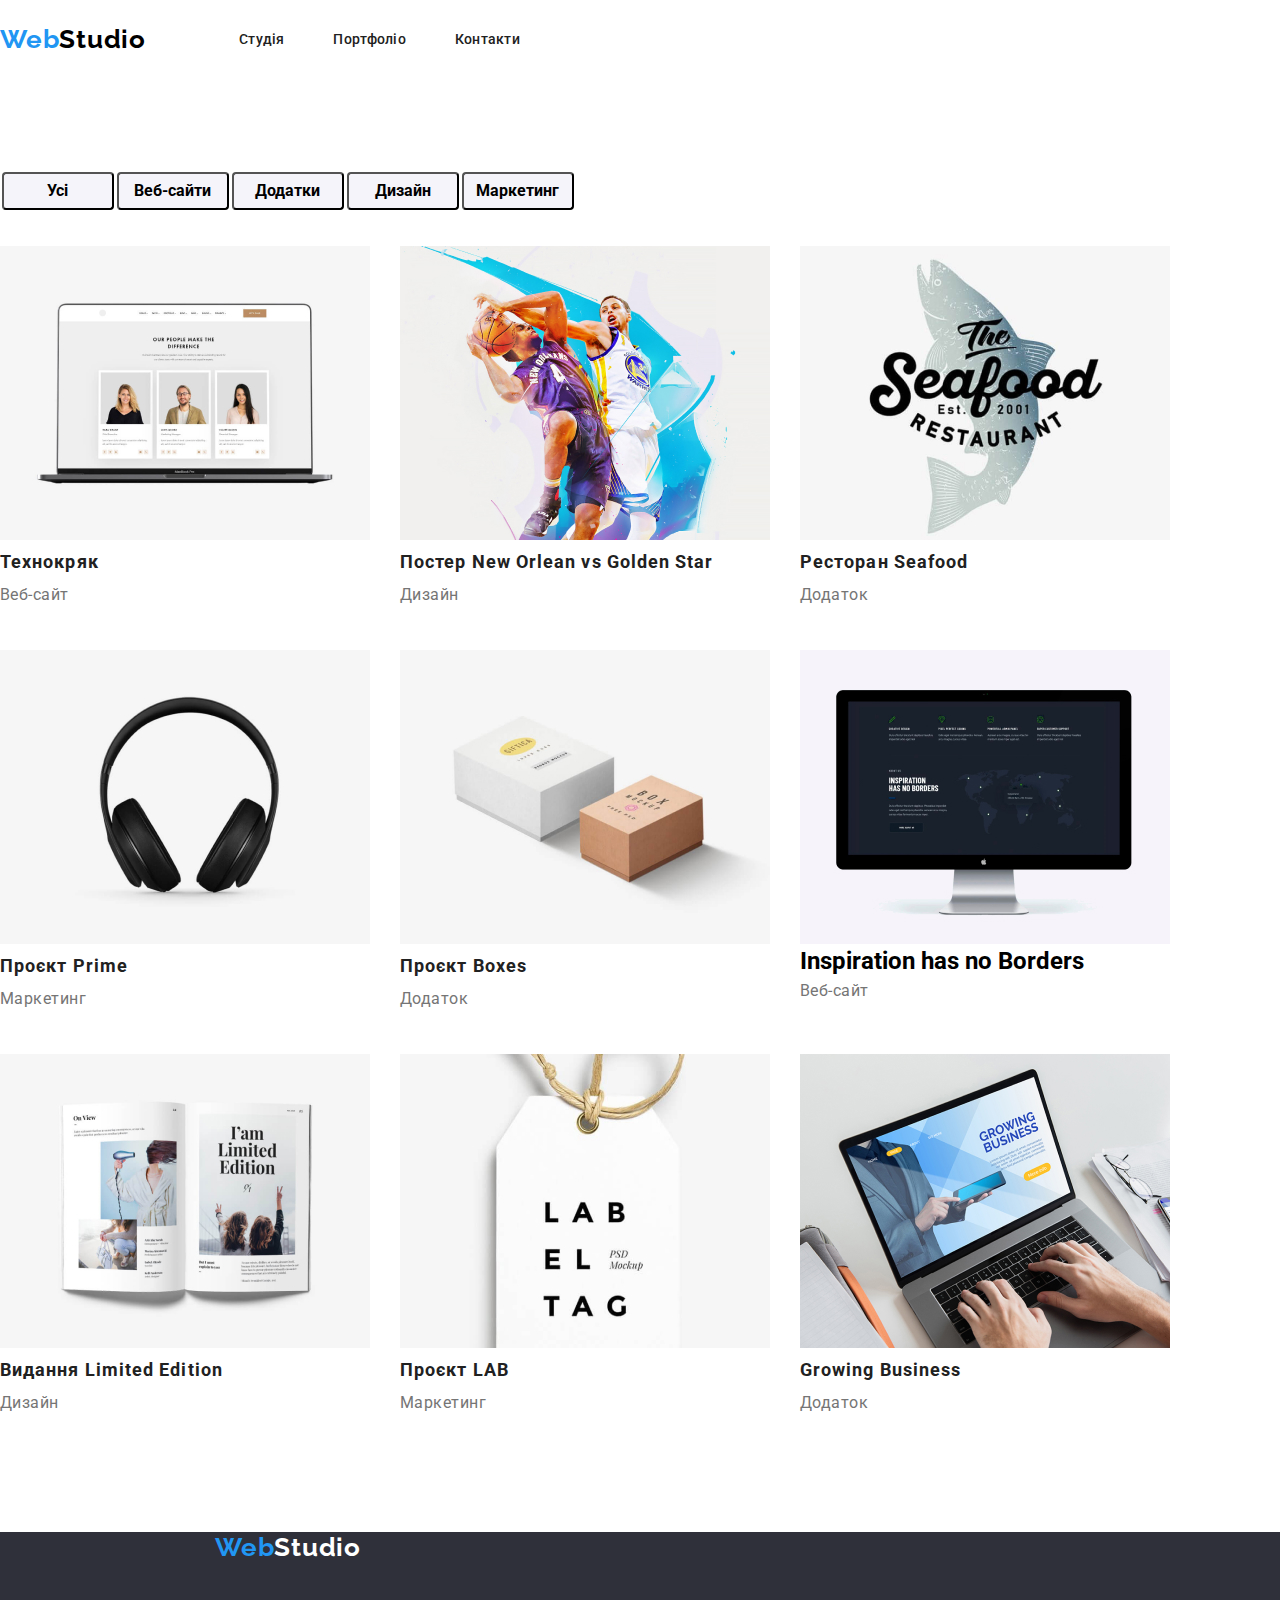
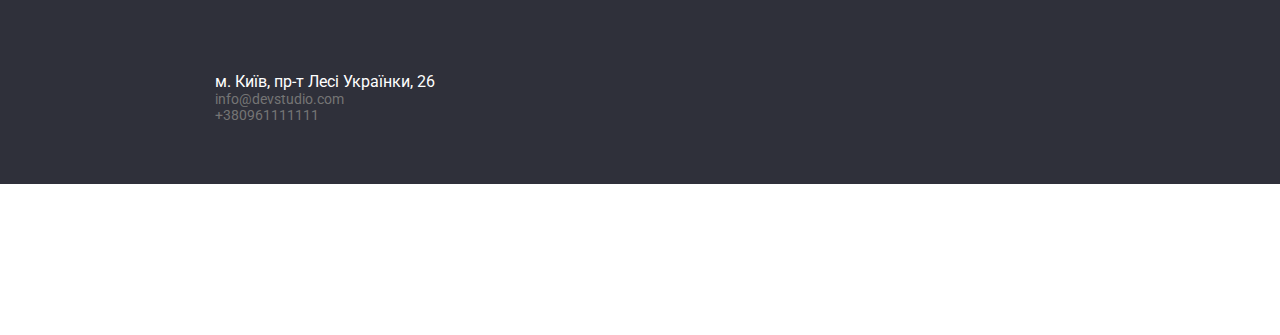
<file: index.html>
<!DOCTYPE html>
<html lang="en">
<head>
    <meta charset="UTF-8">
    <meta http-equiv="X-UA-Compatible" content="IE=edge">
    <meta name="viewport" content="width=device-width, initial-scale=1.0">
    <title>Портфоліо</title>
    <link rel="stylesheet" href="https://fonts.googleapis.com/css2?family=Raleway:wght@700&family=Roboto:wght@100;400;500;700;900&display=swap">
    <link rel="stylesheet" href="https://cdnjs.cloudflare.com/ajax/libs/modern-normalize/1.1.0/modern-normalize.min.css">
    <link rel="stylesheet" href="./css/styles.css">
</head>
<body>

    <div class="container">
      
        <header>
          <div class="header">
            <nav>
              <div class="header-left">
                <!-- header-nav-box -->
                <a href="#" class="logo-link"> <span class="Web">Web</span>Studio</a>
              <ul class="header-ul1">
                <li class="nav-list-link">
                  <a href="#" class="nav-list-text">Студія</a>
                </li>
                <li class="nav-list-link">
                  <a href="./index.html" class="nav-list-text">Портфоліо</a>
                </li>
                <li class="nav-list-link">
                  <a href="#" class="nav-list-text">Контакти</a>
                </li>
              </ul>
             </div>
            </nav>
          
            <div class="header-right">
              <!-- tel-email -->
              <a class="nav-list-email" href="mailto:info@devstudio.com"> <span> <img src="./img/envelope.png" alt="#" class="photo-email"> </span> info@devstudio.com</a>
              <a class="nav-list-email"href="tel:+380961111111"> <span> <img src="./img/smartphone.png" alt="#" class="photo-email"> </span> +380961111111</a>
            </div>
          </div>
        </header>

          <div class="button-ccc">
            <section class="ccc"> 
              <button class="features-subtitle">Усі</button>
              <button class="features-subtitle">Веб-сайти</button>
              <button class="features-subtitle">Додатки</button>
              <button class="features-subtitle">Дизайн</button>
              <button class="features-subtitle">Маркетинг</button>
            </section>
            </div>

        <section class="language">
          <div class="container-language">

            <ul class="navi-list">
              <li class="list">
                <img src="./img/img(7).jpg" alt="Технокряк">
                <h2 class="text">Технокряк</h2>
                <p class="text-2">Веб-сайт</p>
              </li>

              <li class="list">
                <img src="./img/img(8).jpg" alt="Постер New Orlean vs Golden Star">
                <h2 class="text">Постер New Orlean vs Golden Star</h2>
                <p class="text-2">Дизайн</p>
              </li>

              <li class="list">
                <img src="./img/img(9).jpg" alt="Ресторан Seafood">
                <h2 class="text">Ресторан Seafood</h2>
                <p class="text-2">Додаток</p>
              </li>

              <li class="list">
                <img src="./img/img(10).jpg" alt="Проєкт Prime">
                <h2 class="text">Проєкт Prime</h2>
                <p class="text-2">Маркетинг</p>
              </li>

              <li class="list">
                <img src="./img/img(11).jpg" alt="роєкт Boxes">
                <h2 class="text">Проєкт Boxes</h2>
                <p class="text-2">Додаток</p>
              </li>

              <li class="list">
                <img src="./img/img(12).jpg" alt="Inspiration has no Borders">
                <h2 class="team-list-title">Inspiration has no Borders</h2>
                <p class="text-2">Веб-сайт</p>
              </li>

              <li class="list">
                <img src="./img/img(13).jpg" alt="Видання Limited Edition">
                <h2 class="text">Видання Limited Edition</h2>
                <p class="text-2">Дизайн</p>
              </li>

              <li class="list">
                <img src="./img/img(14).jpg" alt="Проєкт LAB">
                <h2 class="text">Проєкт LAB</h2>
                <p class="text-2">Маркетинг</p>
              </li>

              <li class="list">
                <img src="./img/img(15).jpg" alt="Growing Business">
                <h2 class="text">Growing Business</h2>
                <p class="text-2">Додаток</p>
              </li>
            </ul>
          </div>
        </section>
        </section>

          <!-- footer -->

      <footer class="footer">
        <a href="#" class="studio"> <span class="Web">Web</span>Studio</a>

        <div class="section-footer">
          <p class="text-footer-p">м. Київ, пр-т Лесі Українки, 26</p>

          <a class="nav-list-3" href="mailto:info@devstudio.com">info@devstudio.com</a>

          <a class="nav-list-3" href="tel:+380961111111">+380961111111</a>

          <p class="text-footer">приєднуйтесь</p>
        </div>
      </footer>

    </div>
  </body>     
</html>
</file>
<file: css/styles.css>
body {
    font-family: 'Roboto', sans-serif;
}

ul, h1, h2, h3, h4, p {
    padding: 0;
    margin: 0;
}

ul {
    list-style: none;
}

a {
    text-decoration: none;
}

.container{
    width: 1600px;
    margin: 0 auto;
}

.header{
    width: 1600px;
    display: flex;
    justify-content: space-between;
    margin: 0 auto;
    padding: 24px 0;
}

.header-left{
    display: flex;
    justify-content: space-between;
    width: 520px;
}

.logo-link {
    font-family: 'Raleway';
    font-style: normal;
    font-weight: 700;
    font-size: 26px;
    letter-spacing: 0.03em;
    color: black;
    text-decoration: none;
    line-height: normal;
    letter-spacing: 0.78px;
}

.Web{
    color: #2196F3;
}

.header-ul1{
    display: flex;
    justify-content: space-between;
    width: 281px;
    align-items: center;
}

.nav-list-text:hover, .nav-list-text:focus {
    font-weight: 600;
    color: #94CFFF;
}

.nav-list-text{
    font-family: 'Roboto';
    font-style: normal;
    font-weight: 500;
    font-size: 14px;
    line-height: 16px;
    letter-spacing: 0.02em;
    color: #212121;
}


.header-right{
    display: flex;
    justify-content: space-between;
    width: 307px;
    align-items: center;
}

.nav-list-email {
    color: #757575;
    font-size: 14px;
    font-family: 'Roboto';
    font-weight: 500;
    letter-spacing: 0.28px;
}

.nav-list-email:hover, .nav-list-email:focus {
    color: #2196F3;
}

.features-subtitle7:hover, .features-subtitle7:focus {
    color: #94CFFF;
}

.button-ccc {
    width: 575px;
    height: 54px;
    padding-top: 94px;
}

.ccc {
    display: flex;
    justify-content: space-around;
}

.features-subtitle:hover, .features-subtitle:focus {
    background-color: #2196F3;
    color: #FFFFFF;
}

.features-subtitle { 
    width: 112px;
    height: 38px;
    background: #F5F4FA;
    font-family: 'Roboto' sans-serif;
    font-style: normal;
    font-weight: 700;
    font-size: 16px;
    text-align: center;
    border-radius: 4px;
}

.language {
    display: flex;
    width: 1170px;
    height: 1360px;
    flex-direction: column;
    justify-content: center;
    align-items: center;
}

.container-language {
    margin: 0 auto;
}

.navi-list {
    display: flex;
    align-items: center;
    justify-content: space-between;
    flex-wrap: wrap; 
}

.list {
    width: 370px;
    height: 404px;
    background: rgba(255, 255, 255, 0.7);
}

.text {
    display: flex;
    width: 322px;
    flex-direction: column;
    color: #212121;
    font-family: 'Roboto', sans-serif;
    font-size: 18px;
    font-style: normal;
    font-weight: 700;
    line-height: 36px;
    letter-spacing: 1.08px;
}

.text-2 {
    text-align: justify;
    display: flex;
    width: 322px;
    color: #757575;
    font-family: 'Roboto', sans-serif;
    font-size: 16px;
    font-style: normal;
    font-weight: 400;
    line-height: 30px;
    letter-spacing: 0.48px;
}

.footer{
    width: 1600px;
    height: 252px;
    background:#2F303A;
}

.studio {
    padding-top: 60px;
    color: #FFFFFF;
    font-family: 'Raleway';
    font-size: 26px;
    font-style: normal;
    font-weight: 700;
    line-height: normal;
    letter-spacing: 0.78px;
    padding-left: 215px;
}

.section-footer {
    padding: 111px 0 120px 215px;
}

.footer-text{
    color: #FFFFFF;
    font-family: 'Roboto';
    font-size: 14px;
    font-style: normal;
    font-weight: 700;
    line-height: normal;
    letter-spacing: 0.42px;
    text-transform: uppercase;
}

.text-footer-p {
    color: #FFFFFF;
}

.nav-list-3 {
    display: flex;
    flex-direction: column;
    color: #757575;
    font-family: 'Roboto';
    font-size: 14px;
    font-style: normal;
}

.text-footer:hover, .text-footer:focus {
    color: #2196F3;
}

.text-footer {
    color: #FFF;
    font-family: 'Roboto';
    font-size: 14px;
    font-weight: 700;
    line-height: normal;
    letter-spacing: 0.42px;
    text-transform: uppercase;
    padding-top: 75px;
    padding-left: 215px;
}
</file>
